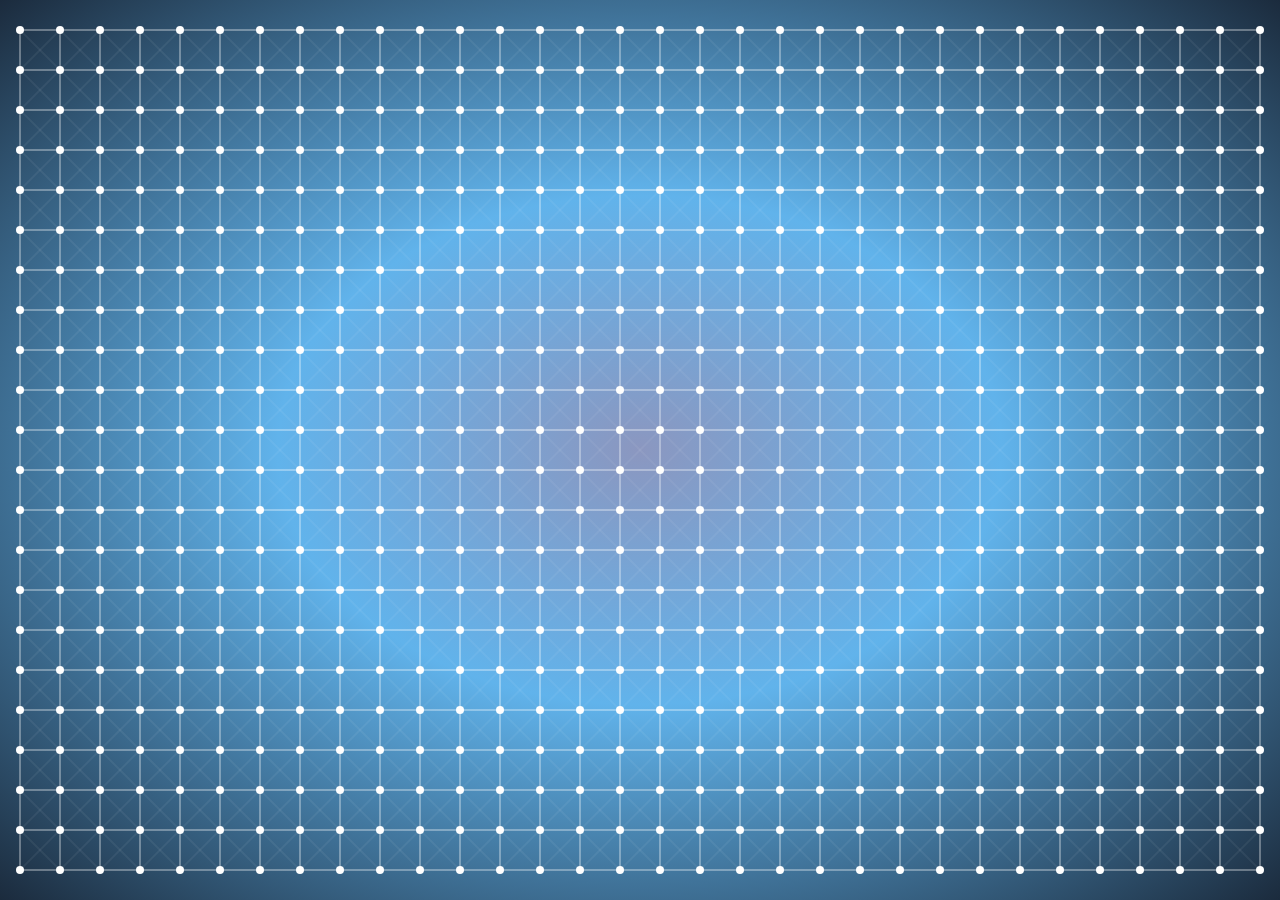
<file: background/index.html>
<!DOCTYPE html>
<html lang="pt-br">
<head>
    <meta charset="UTF-8">
    <meta http-equiv="X-UA-Compatible" content="IE=edge">
    <meta name="viewport" content="width=device-width, initial-scale=1.0">
    <title>Background com interação do mouse</title>
    <link rel="stylesheet" href="style.css">
</head>
<body>
    
    <canvas id="canvas"></canvas>

    <script>

        const canvas = document.querySelector("#canvas");
        const ctx = canvas.getContext("2d");

        let w, h, particles;
        let particleDistance = 40;
        let mouse = {
            x: undefined,
            y: undefined,
            radius: 100
        }

        function init() {
            resizeReset();
            animationLoop();
        }

        function resizeReset() {
            w = canvas.width = window.innerWidth;
            h = canvas.height = window.innerHeight;

            particles = [];
            for(let y = (((h - particleDistance) % particleDistance) + particleDistance) / 2; y < h; y += particleDistance) {
                for(let x = (((w - particleDistance) % particleDistance) + particleDistance) / 2; x < w; x += particleDistance) {
                    particles.push(new Particle(x, y));
                }
            }
        }

        function animationLoop() {
            ctx.clearRect(0, 0, w, h);
            drawScene();
            requestAnimationFrame(animationLoop);
        }

        function drawScene() {
            for(let i = 0; i < particles.length; i++) {
                particles[i].update();
                particles[i].draw();
            }
            drawLine();
        }

        function drawLine() {
            for(let a = 0; a < particles.length; a++) {
                for(let b = a; b < particles.length; b++) {
                    let dx = particles[a].x - particles[b].x;
                    let dy = particles[a].y - particles[b].y;
                    let distance = Math.sqrt(dx * dx + dy * dy);

                    if(distance < particleDistance * 1.5) {
                        opacity = 1 - (distance / (particleDistance * 1.5));
                        ctx.strokeStyle = "rgba(255,255,255," + opacity + ")";
                        ctx.lineWidth = 2;
                        ctx.beginPath();
                        ctx.moveTo(particles[a].x, particles[a].y);
                        ctx.lineTo(particles[b].x, particles[b].y);
                        ctx.stroke();

                    }
            }
            }
        }

        function mousemove(e) {
            mouse.x = e.x;
            mouse.y = e.y;
        }

        function mouseout() {
            mouse.x = undefined;
            mouse.y = undefined;
        }

        class Particle {
            constructor(x, y) {
                this.x = x;
                this.y = y;
                this.size = 4;
                this.baseX = this.x;
                this.baseY = this.y;
                this.speed = (Math.random() * 25) + 5;
            }
            draw() {
                ctx.fillStyle = "rgba(255, 255, 255, 1)";
                ctx.beginPath();
                ctx.arc(this.x, this.y, this.size, 0, Math.PI * 2);
                ctx.closePath();
                ctx.fill();
            }
            update() {
                let dx = mouse.x - this.x;
                let dy = mouse.y - this.y;
                let distance = Math.sqrt(dx * dx + dy * dy);
                let maxDistance = mouse.radius;
                let force = (maxDistance - distance) / maxDistance;
                let forceDirectionX = dx / distance;
                let forceDirectionY = dy / distance;
                let directionX = forceDirectionX * force * this.speed;
                let directionY = forceDirectionY * force * this.speed;

                if(distance < mouse.radius) {
                    this.x -= directionX;
                    this.y -= directionY;
                } else {
                    if(this.x !== this.baseX) {
                        let dx = this.x - this.baseX;
                        this.x -= dx / 10;
                    }
                    if(this.y !== this.baseY) {
                        let dy = this.y - this.baseY;
                        this.y -= dy / 10;
                    }
                }
            }
        }

        init();
        window.addEventListener("resize", resizeReset);
        window.addEventListener("mousemove", mousemove);
        window.addEventListener("mouseout", mouseout);

    </script>

</body>
</html>
</file>
<file: background/style.css>
body {
    margin: 0;
    padding: 0;
}

#canvas {
    position: fixed;
    left: 0;
    top: 0;
    width: 100%;
    height: 100%;
    background-image: radial-gradient(#8b97c0 0%, #61b3eb 40%, #1b2b3d 100%);
}
</file>
